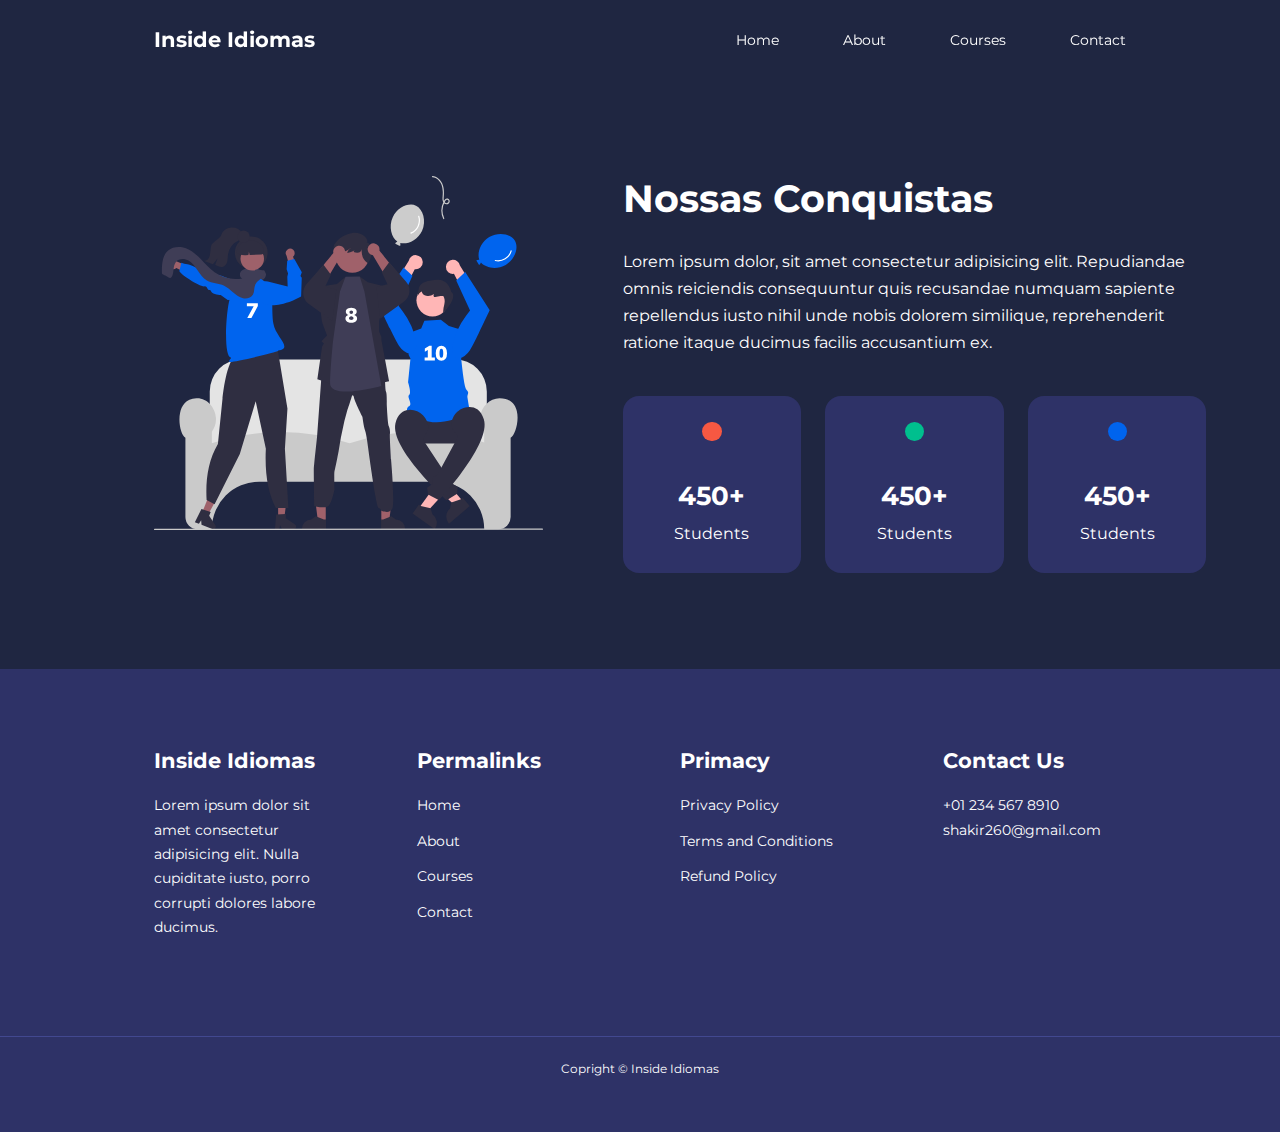
<file: about.html>
<!DOCTYPE html>
<html lang="en">
  <head>
    <meta charset="UTF-8" />
    <meta name="viewport" content="width=device-width, initial-scale=1.0" />
    <title>Inside Idiomas</title>

    <link rel="stylesheet" href="./css/style.css" />
    <link rel="stylesheet" href="./css/about.css" />

    <!-- icons CDN-->
    <link
      rel="stylesheet"
      href="https://cdnjs.cloudflare.com/ajax/libs/font-awesome/6.4.0/css/all.min.css"
      integrity="sha512-iecdLmaskl7CVkqkXNQ/ZH/XLlvWZOJyj7Yy7tcenmpD1ypASozpmT/E0iPtmFIB46ZmdtAc9eNBvH0H/ZpiBw=="
      crossorigin="anonymous"
      referrerpolicy="no-referrer"
    />

    <!-- font google-->
    <link rel="preconnect" href="https://fonts.googleapis.com" />
    <link rel="preconnect" href="https://fonts.gstatic.com" crossorigin />
    <link
      href="https://fonts.googleapis.com/css2?family=Montserrat:wght@300;400;500;600;700;800;900&display=swap"
      rel="stylesheet"
    />
  </head>
  <body>
    <nav>
      <div class="container nav_container">
        <a href="./index.html"><h4>Inside Idiomas</h4></a>
        <ul class="nav_menu">
          <li>
            <a href="./index.html">Home</a>
          </li>
          <li><a href="./about.html">About</a></li>
          <li><a href="./courses.html">Courses</a></li>
          <li><a href="./contact.html">Contact</a></li>
        </ul>
        <button class="open-menu-btn"><i class="fa-solid fa-bars"></i></button>
        <button class="close-menu-btn">
          <i class="fa-solid fa-xmark"></i>
        </button>
      </div>
    </nav>

    <!-- =========== END OF Navbar ===========-->

    <section class="about_achievements">
      <div class="container about_achievements_container">
        <div class="about-achievements-left">
          <img src="./images/team.svg" alt="" />
        </div>
        <div class="about-achievements-right">
          <h1>Nossas Conquistas</h1>
          <p>
            Lorem ipsum dolor, sit amet consectetur adipisicing elit.
            Repudiandae omnis reiciendis consequuntur quis recusandae numquam
            sapiente repellendus iusto nihil unde nobis dolorem similique,
            reprehenderit ratione itaque ducimus facilis accusantium ex.
          </p>
          <div class="achievements_cards">
            <article class="achievement_card">
              <span class="achievement_icon">
                <i class="fa-solid fa-users"></i>
              </span>
              <h3>450+</h3>
              <p>Students</p>
            </article>

            <article class="achievement_card">
              <span class="achievement_icon">
                <i class="fa-solid fa-users"></i>
              </span>
              <h3>450+</h3>
              <p>Students</p>
            </article>

            <article class="achievement_card">
              <span class="achievement_icon">
                <i class="fa-solid fa-users"></i>
              </span>
              <h3>450+</h3>
              <p>Students</p>
            </article>
          </div>
        </div>
      </div>
    </section>

    <!-- =========== END OF ACHIEVEMENTS ===========-->

    <footer class="footer">
      <div class="container footer_container">
        <div class="footer_1">
          <a href="/index.html"><h4>Inside Idiomas</h4></a>
          <p>
            Lorem ipsum dolor sit amet consectetur adipisicing elit. Nulla
            cupiditate iusto, porro corrupti dolores labore ducimus.
          </p>
        </div>

        <div class="footer_2">
          <h4>Permalinks</h4>
          <ul>
            <li><a href="/index.html">Home</a></li>
            <li><a href="/about.html">About</a></li>
            <li><a href="/courses.html">Courses</a></li>
            <li><a href="/contact.html">Contact</a></li>
          </ul>
        </div>

        <div class="footer_3">
          <h4>Primacy</h4>
          <ul>
            <li><a href="#">Privacy Policy</a></li>
            <li><a href="#">Terms and Conditions</a></li>
            <li><a href="#">Refund Policy</a></li>
          </ul>
        </div>

        <div class="footer_4">
          <h4>Contact Us</h4>
          <div>
            <p>+01 234 567 8910</p>
            <p>shakir260@gmail.com</p>
          </div>

          <ul class="footer_socials">
            <li>
              <a href="#"><i class="fa-brands fa-instagram"></i></a>
            </li>
            <li>
              <a href="#"><i class="fa-brands fa-linkedin"></i></a>
            </li>
            <li>
              <a href="#"><i class="fa-brands fa-facebook"></i></a>
            </li>
            <li>
              <a href="#"><i class="fa-solid fa-envelope"></i></a>
            </li>
          </ul>
        </div>
      </div>

      <div class="footer_copyright">
        <small>Copright &copy; Inside Idiomas </small>
      </div>
    </footer>

    <!-- =========== END OF fOOTER ===========-->

    <script src="./main.js"></script>
  </body>
</html>
</file>
<file: css/style.css>
* {
  margin: 0;
  padding: 0;
  border: 0;
  outline: 0;
  text-decoration: none;
  list-style: none;
  box-sizing: border-box;
}

:root {
  /* --color-primary: #6c63ff; */
  --color-success: #00bf8e;
  --color-warning: #f7c94b;
  --color-danger: #f75842;
  --color-danger-variant: rgba(247, 88, 66, 0.4);
  --color-white: #fff;
  --color-light: rgba(255, 255, 255, 0.7);
  --color-black: #000;
  --color-bg: #1f2641;
  --color-bg1: #2e3267;
  --color-bg2: #424890;

  --color-primary: #0064ee;
  /* 
  
  --color-bg: #13265f;
  --color-bg1: #0d4392;
  --color-bg2: #1173fb; */

  --container-width-lg: 76%;
  --container-width-md: 90%;
  --container-width-sm: 90%;

  --transition: all 400ms ease;
}

body {
  font-family: "Montserrat", sans-serif;
  line-height: 1.7;
  color: var(--color-white);
  background-color: var(--color-bg);
}

.container {
  width: var(--container-width-lg);
  margin: 0 auto;
}

section {
  padding: 6rem 0;
}

section h2 {
  text-align: center;
  margin-bottom: 4rem;
}

h1,
h2,
h3,
h4,
h5 {
  line-height: 1.2;
}

h1 {
  font-size: 2.4rem;
}

h2 {
  font-size: 2rem;
}

h3 {
  font-size: 1.6rem;
}

h4 {
  font-size: 1.3rem;
}

a {
  color: var(--color-white);
}

img {
  width: 100%;
  display: block;
  object-fit: cover;
}

.btn {
  display: inline-block;
  background: var(--color-white);
  color: var(--color-black);
  padding: 1rem 2rem;
  border: 1px solid transparent;
  font-weight: 500;
  transition: var(--transition);
}

.btn:hover {
  background: transparent;
  color: var(--color-white);
  border-color: var(--color-white);
}

.btn-primary {
  background: var(--color-danger);
  color: var(--color-white);
}

/* =============== NAVBAR ========== */

nav {
  background: transparent;
  width: 100vw;
  height: 5rem;
  position: fixed;
  z-index: 11;
  top: 0;
}
/* change navbar style on scroll using javascript */
.window-scroll {
  background: var(--color-primary);
  box-shadow: 0 1rem 2rem rgba(0, 0, 0, 0.3);
}

.nav_container {
  height: 100%;
  display: flex;
  justify-content: space-between;
  align-items: center;
}

nav button {
  display: none;
}

.nav_menu {
  display: flex;
  align-items: center;
  gap: 4rem;
}

.nav_menu a {
  font-size: 0.9rem;
  transition: var(--transition);
}

.nav_menu a:hover {
  color: var(--color-bg2);
}

/* =============== HEADER ========== */

header {
  position: relative;
  top: 0rem;
  overflow: hidden;
  height: 85vh;
  /*  margin-bottom: 5rem; */
  padding-top: 5rem;
  background: linear-gradient(
    180deg,
    rgba(0, 73, 172, 1) 0%,
    rgba(15, 45, 110, 1) 35%,
    rgba(28, 22, 58, 1) 98%
  );
}

.header_container {
  display: grid;
  grid-template-columns: 1fr 1fr;
  align-items: center;
  gap: 5rem;
  height: 100%;
}

.header_left p {
  margin: 1rem 0 2.4rem;
}

/* =============== CATEGORIES ========== */

.categories {
  background: var(--color-bg1);
  height: 36rem;
}

.categories h1 {
  line-height: 1;
  margin-bottom: 3rem;
}

.categories_container {
  display: grid;
  grid-template-columns: 40% 60%;
}

.categories_left {
  margin-right: 4rem;
}

.categories_left p {
  margin: 1rem 0 3rem;
}

.categories_right {
  display: grid;
  grid-template-columns: repeat(3, 1fr);
  gap: 1.2rem;
}

.category {
  background: var(--color-bg2);
  padding: 2rem;
  border-radius: 2rem;
  transition: var(--transition);
}

.category:hover {
  box-shadow: 0 3rem 3rem rgba(0, 0, 0, 0.3);
  z-index: 1;
}

.category:nth-child(2) .category_icon {
  background: var(--color-danger);
}

.category:nth-child(3) .category_icon {
  background: var(--color-success);
}

.category:nth-child(4) .category_icon {
  background: var(--color-warning);
}

.category:nth-child(5) .category_icon {
  background: var(--color-success);
}

.category_icon {
  background: var(--color-primary);
  padding: 0.9rem;
  border-radius: 0.9rem;
}

.category h5 {
  margin: 2rem 0 1rem;
}

.category p {
  font-size: 0.85rem;
}

/* =============== POPULAR COURSES ========== */

.courses {
  margin-top: 10rem;
}

.courses_container {
  display: grid;
  grid-template-columns: repeat(3, 1fr);
  gap: 2rem;
}

.course {
  background: var(--color-bg1);
  text-align: center;
  border: 1px solid transparent;
  transition: var(--transition);
}

.course:hover {
  background: transparent;
  border-color: var(--color-primary);
}

.course_info {
  padding: 2rem;
}

.course_info p {
  margin: 1.2rem 0 2rem;
  font-size: 0.9rem;
}

/* =============== FAQs ================== */

.faqs {
  background: var(--color-bg1);
  box-shadow: inset 0 0 3rem rgba(0, 0, 0, 0.5);
}

.faqs_container {
  display: grid;
  grid-template-columns: 1fr 1fr;
  gap: 1rem;
}

.faq {
  padding: 2rem;
  display: flex;
  align-items: center;
  gap: 1.4rem;
  height: fit-content;
  background: var(--color-primary);
  cursor: pointer;
}

.faq h4 {
  font-size: 1rem;
}

.faq_icon {
  align-self: flex-start;
  font-size: 1.2rem;
}

.faq p {
  margin-top: 0.8rem;
  display: none;
}

.faq.open p {
  display: block;
}

/* =============== TESTIMONIALS ================== */

.testimonials_container {
  overflow-x: hidden;
  position: relative;
  margin-bottom: 5rem;
}

.testimonial {
  padding-top: 2rem;
}

.avatar {
  width: 6rem;
  height: 6rem;
  border-radius: 50%;
  overflow: hidden;
  margin: 0 auto 1rem;
  border: 1rem solid var(--color-bg1);
}

.testimonial_info {
  text-align: center;
}

.testimonial_body {
  background: var(--color-primary);
  padding: 2rem;
  margin-top: 3rem;
  position: relative;
}

.testimonial_body::before {
  content: " ";
  display: block;
  background: linear-gradient(
    135deg,
    transparent,
    var(--color-primary),
    var(--color-primary),
    var(--color-primary)
  );
  width: 3rem;
  height: 3rem;
  position: absolute;
  left: 45%;
  top: -1.5rem;
  transform: rotate(45deg);
}

/* =============== FOOTER ================== */

footer {
  background: var(--color-bg1);
  padding: 5rem 0 2rem 0;
  font-size: 0.9rem;
}

.footer_container {
  display: grid;
  grid-template-columns: repeat(4, 1fr);
  gap: 5rem;
}

.footer_container > div h4 {
  margin-bottom: 1.2rem;
}

.footer_1 p {
  margin: 0 0 2rem;
}

footer ul li {
  margin-bottom: 0.7rem;
}

footer ul li a:hover {
  text-decoration: underline;
}

.footer_socials {
  display: flex;
  gap: 1rem;
  font-size: 1.2rem;
  margin-top: 2rem;
}

.footer_copyright {
  text-align: center;
  margin-top: 4rem;
  padding: 1.2rem 0;
  border-top: 1px solid var(--color-bg2);
}

/* ================= MEDIA QUERIES (TABLETS) ============== */

@media screen and (max-width: 1024px) {
  .container {
    width: var(--container-width-md);
  }

  h1 {
    font-size: 2.2rem;
  }

  h2 {
    font-size: 1.7rem;
  }

  h3 {
    font-size: 1.4rem;
  }
  h4 {
    font-size: 1.2rem;
  }

  nav button {
    display: inline-block;
    background: transparent;
    font-size: 1.8rem;
    color: var(--color-white);
    cursor: pointer;
  }

  nav button.close-menu-btn {
    display: none;
  }

  .nav_menu {
    position: fixed;
    top: 5rem;
    right: 5%;
    height: fit-content;
    width: 18rem;
    flex-direction: column;
    gap: 0;
    display: none;
  }

  .nav_menu li {
    width: 100%;
    height: 5.8rem;
    animation: animateNavItems 400ms linear forwards;
    transform-origin: top right;
    opacity: 0;
  }

  .nav_menu li:nth-child(2) {
    animation-delay: 200ms;
  }

  .nav_menu li:nth-child(3) {
    animation-delay: 300ms;
  }

  .nav_menu li:nth-child(4) {
    animation-delay: 400ms;
  }

  @keyframes animateNavItems {
    0% {
      transform: rotateZ(-90deg) rotateX(90deg) scale(0.1);
    }
    100% {
      transform: rotateZ(0) rotateX(0) scale(1);
      opacity: 1;
    }
  }

  .nav_menu li a {
    background: var(--color-primary);
    box-shadow: -4rem 6rem 10rem rgba(0, 0, 0, 0.6);
    width: 100%;
    height: 100%;
    display: grid;
    place-items: center;
  }

  .nav_menu li a:hover {
    background-color: var(--color-bg2);
    color: var(--color-white);
  }

  /* ==================== HEADER ===================== */
  header {
    height: 75vh;
    /*margin-bottom: 4rem; */
  }

  .header_container {
    gap: 0;
    padding-bottom: 3rem;
  }

  /* ==================== CATEGORIES ===================== */

  .categories {
    height: auto;
  }

  .categories_container {
    grid-template-columns: 1fr;
    gap: 3rem;
  }

  .categories_left {
    margin-right: 0;
  }

  /* ==================== CATEGORIES ===================== */

  .courses {
    margin-top: 0;
  }

  .courses_container {
    grid-template-columns: 1fr 1fr;
  }

  /* ==================== FAQs ===================== */

  .faqs_container {
    grid-template-columns: 1fr;
  }

  .faq {
    padding: 1.5rem;
  }

  .faq h4 {
    line-height: 1.5rem;
  }

  /* ==================== FOOTER ===================== */

  .footer_container {
    grid-template-columns: 1fr 1fr;
  }
}

/* ================= MEDIA QUERIES (phones) ============== */

@media screen and (max-width: 600px) {
  .container {
    width: var(--container-width-sm);
  }

  /* ==================== Navbar ===================== */

  .nav_menu {
    right: 3%;
  }

  /* ==================== HEADER ===================== */

  header {
    height: fit-content;
  }

  .header_container {
    grid-template-columns: 1fr;
    text-align: center;
    margin-top: 3rem;
  }

  .header_left {
    padding-bottom: 3rem;
  }

  .header_left p {
    margin: 1.5rem 0;
  }

  /* ==================== CATEGORIES ===================== */

  .categories_right {
    grid-template-columns: 1fr;
    gap: 0.7rem;
  }

  .category {
    padding: 2rem;
  }

  .category_icon {
    padding: 1rem;
    display: inline-block;
  }

  .category h5 {
    margin: 2rem 0 0.5rem;
  }

  /* ==================== Popular Courses ===================== */

  .courses_container {
    /* grid-template-columns: 1fr;*/
    display: flex;
    flex-direction: column;
    align-items: center;
  }

  .course {
    width: 80%;
  }

  section h2 {
    width: 98%;
  }

  /* ==================== FAQS ===================== */

  .faq_icon {
    align-self: auto;
  }

  .faq h4 {
    line-height: 1.5rem;
  }

  /* ==================== Testimonial ===================== */

  .testimonial_body {
    padding: 1.5rem;
  }

  .testimonials_container {
    padding: 6rem 0rem 4rem;
  }

  /* ==================== FOOTER ===================== */

  .footer_container {
    /* grid-template-columns: 1fr; */
    text-align: center;
    gap: 2rem;
  }

  .footer_1 p {
    margin: 1rem auto;
  }

  .footer_socials {
    justify-content: center;
  }
}
</file>
<file: css/about.css>
/* =========== ACHIEVEMENTS ================*/

.about_achievements {
  margin-top: 5rem;
}

.about_achievements_container {
  display: grid;
  grid-template-columns: 40% 60%;
  gap: 5rem;
}

.about-achievements-right > p {
  margin: 1.6rem 0 2.5rem;
}

.achievements_cards {
  display: grid;
  grid-template-columns: repeat(3, 1fr);
  gap: 1.5rem;
}

.achievement_card {
  background: var(--color-bg1);
  padding: 1.6rem;
  border-radius: 1rem;
  text-align: center;
  transition: var(--transition);
}

.achievement_card:hover {
  background: var(--color-bg2);
  box-shadow: 0 3rem 3rem rgba(0, 0, 0, 0.3);
}

.achievement_icon {
  background: var(--color-danger);
  padding: 0.6rem;
  border-radius: 1rem;
  display: inline-block;
  margin-bottom: 2rem;
  font-size: 2rem;
}

.achievement_card:nth-child(2) .achievement_icon {
  background: var(--color-success);
}

.achievement_card:nth-child(3) .achievement_icon {
  background: var(--color-primary);
}

.achievement_card p {
  margin-top: 0.5rem;
}

/* ============= 2.17.16 ===================*/
</file>
